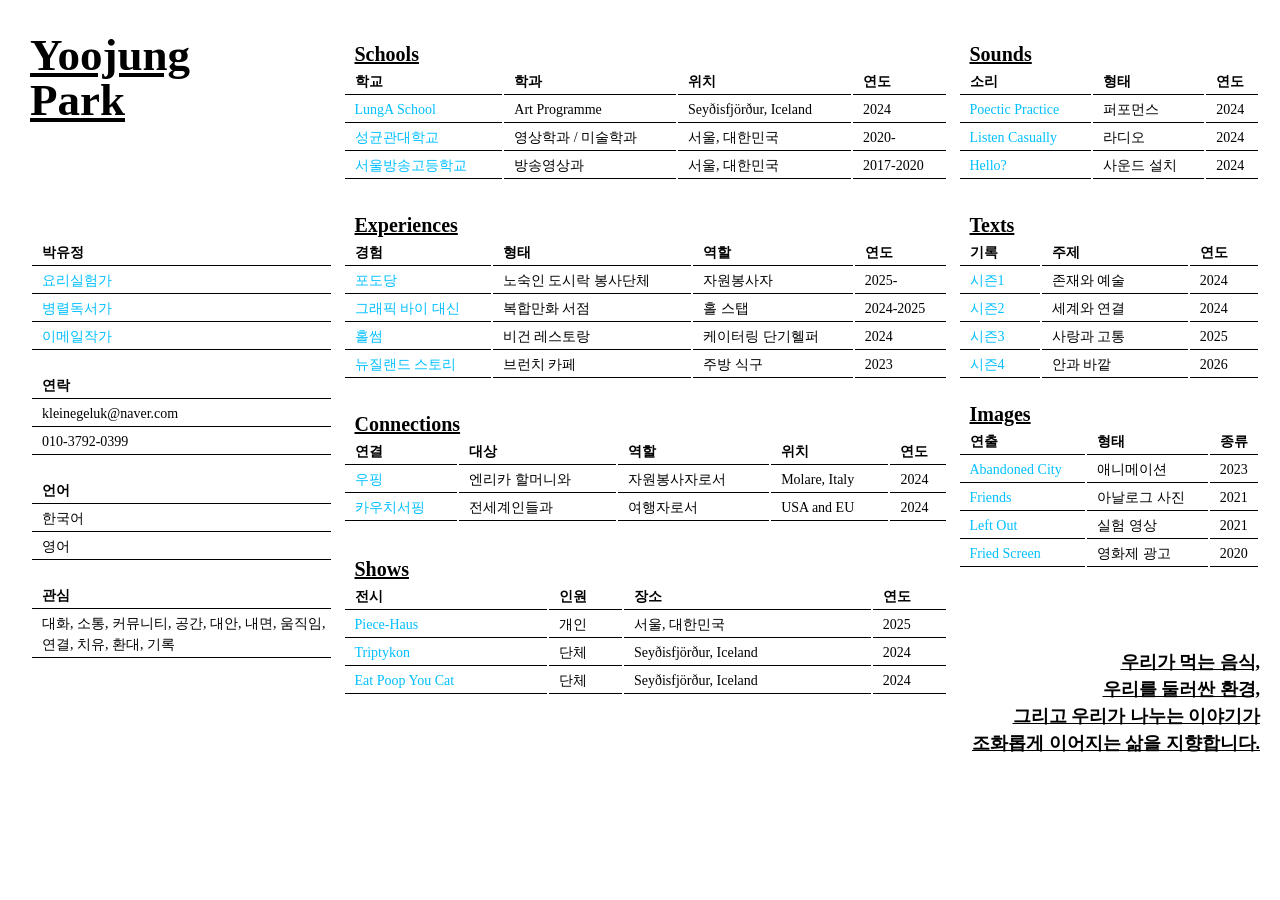
<file: CV/index.html>
<!DOCTYPE html>
<html>
<head>
<meta charset="utf-8">
<title>CVvideo</title>
<meta name="description" content="설명">
<meta name="keywords" content="키워드1, 키워드2">
<meta property="og:image" content="">
<meta name="viewport" content="width=device-width, user-scalable=no">
<link rel="stylesheet" href="style.css">
<link rel="icon" type="image/png" href="">
</head>

<h1>Yoojung<br>Park</h1>


<body>
<!--
<div class="bg-video">
<video class="bg-video__content" autoplay muted loop>
  <source src="" type="video/mp4"/>
</video>
</div>
-->

<div class="wrapper">

<div class="section">
<div class="content">
<table id="info">
<tbody>
<tr>
	<td class="bold">박유정</td>
</tr>
<tr>
	<td><a class="click" href="https://www.instagram.com/piecehaus/">요리실험가</a></td>
</tr>
<tr>
	<td><a class="click" href="https://aptx2001.github.io/reading/index.html">병렬독서가</a></td>
</tr>
<tr>
	<td><a class="click" href="https://docs.google.com/forms/d/e/1FAIpQLSevwL9o17PRW4ZV7FWZWcIJgFBxJa3qV4Q0B3fV1Bn8oM-iiA/viewform?usp=sharing&ouid=102452778464236520631">이메일작가</a></td>
</tr>

<tr class="bold">
  <td><br>연락</td>
</tr>
<tr>
	<td>kleinegeluk@naver.com</td>
</tr>

<tr>
	<td>010-3792-0399</td>
</tr>
<!--
<tr>
	<td><a class="click" href="https://www.instagram.com/xnsldbwjd/">@xnsldbwjd</a></td>
</tr>
-->

<tr class="bold">
  <td><br>언어</td>
</tr>
<tr>
	<td>한국어</td>
</tr>
<tr>
<td>영어</td>
</tr>

<tr class="bold">
	<td><br>관심</td>
</tr>
<tr>
	<td>대화, 소통, 커뮤니티, 공간, 대안, 내면, 움직임, 연결, 치유, 환대, 기록</td>
</tr>

</tbody>
</table>
</div>
</div>


<div class="section">
<div class="section">
<div class="content">
	<table id="schools">
<thead>
  <th colspan="4">Schools</th>
</thead>

<tbody>
	<tr class="bold">
		<td>학교</td>
		<td>학과</td>
		<td>위치</td>
		<td>연도</td>
	</tr>
  <tr>
    <td><a class="click" href="https://www.lungaschool.is/en">LungA School</a></td>
    <td>Art Programme</td>
    <td>Seyðisfjörður, Iceland</td>
    <td>2024</td>
  </tr>

    <tr>
      <td><a class="click" href="https://www.skku.edu/skku/index.do"> 성균관대학교</a></td>
      <td>영상학과 / 미술학과</td>
      <td>서울, 대한민국</td>
      <td>2020-</td>

    <tr>
      <td><a class="click" href="https://seb.sen.hs.kr/index.do"> 서울방송고등학교</a></td>
      <td>방송영상과</td>
      <td>서울, 대한민국</td>
      <td>2017-2020</td> 
    </tr>
  </tbody>
	</table>
</div>
</div>


<div class="section">
<div class="content">
<table id="work">
<thead>
	<th colspan="4">Experiences</th>
</thead>
<tbody>
	<tr class="bold">
		<td>경험</td>
		<td>형태</td>
		<td>역할</td>
		<td>연도</td>
	</tr>
		<tr>
		<td><a class="click" href="https://www.instagram.com/podo.dang2025/">포도당</a></td>
		<td>노숙인 도시락 봉사단체</td>
		<td>자원봉사자</td>
		<td>2025-</td>
	</tr>
	<tr>
		<td><a class="click" href="https://naver.me/G9r5ciRJ">그래픽 바이 대신</a></td>
		<td>복합만화 서점</td>
		<td>홀 스탭</td>
		<td>2024-2025</td>
	</tr>
		<tr>
		<td><a class="click" href="https://naver.me/xtgMrJK9">홀썸</a></td>
		<td>비건 레스토랑</td>
		<td>케이터링 단기헬퍼</td>
		<td>2024</td>
	</tr>
		<td><a class="click" href="https://naver.me/x3jFhhdK"> 뉴질랜드 스토리</a></td>
		<td>브런치 카페</td>
		<td>주방 식구</td>
		<td>2023</td>
	</tr>
</tbody>
</table>
</div>	
</div>


<div class="section">
<div class="section">
<div class="content">
	<table id="connections">
<thead>
  <th colspan="5">Connections</th>
</thead>
<tbody>
	<tr class="bold">
		<td>연결</td>
		<td>대상</td>
		<td>역할</td>
		<td>위치</td>
		<td>연도</td>
	</tr>
		<tr>
		<td><a href="https://stib.ee/0zQE">우핑</a></td>
		<td>엔리카 할머니와</td>
		<td>자원봉사자로서</td>
		<td>Molare, Italy</td>
		<td>2024</td>
	</tr>
	<tr>
		<td><a href="https://stib.ee/MW8E">카우치서핑</a></td>
		<td>전세계인들과</td>
		<td>여행자로서</td>
		<td>USA and EU</td>
		<td>2024</td>
	</tr>
	<tr>
  </tbody>
	</table>
</div>
</div>


<div class="section">
<div class="content">
<table id="exhibition">
<thead>
<th colspan="4">Shows</th>
</thead>
<tbody>
<tr class="bold">
  <td>전시</td>
  <td>인원</td>
  <td>장소</td>
  <td>연도</td>
</tr>
<tr>
  <td><a class="click" href="piece-haus/index.html">Piece-Haus</a></td>
  <td>개인</td>
  <td>서울, 대한민국</td>
  <td>2025</td>
</tr>
<tr>
  <td><a class="click" href="https://youtu.be/EcEHfDKTolE?si=t23nti-gtZkbiW6_">Triptykon</a></td>
  <td>단체</td>
  <td>Seyðisfjörður, Iceland</td>
  <td>2024</td>
</tr>
<tr>
  <td><a class="click" href="eatpoopyoucat/index.html">Eat Poop You Cat</a></td>
  <td>단체</td>
  <td>Seyðisfjörður, Iceland</td>
  <td>2024</td>
</tr>
</tbody>
</table>
</div>
</div>


</div>
</div>

<div class="section">
<div class="section">
<div class="content">
<table id="works">
<thead>
<th colspan="3">Sounds</th>
</thead>	
<tbody>
<tr class="bold">
	<td>소리</td>
	<td>형태</td>
	<td>연도</td>
</tr>
<tr>
  <td><a class="click" href="https://youtu.be/PanAi589IMU?si=3cb1C7tLOoh4zE9v">Poectic Practice</a></td>
  <td>퍼포먼스</td>
  <td>2024</td>
</tr>
<tr>
	<td><a class="click" href="radio/index.html">Listen Casually</a></td>
	<td>라디오</td>
	<td>2024</td>
</tr>
<tr>
	<td><a class="click" href="https://youtu.be/BOp35z14Xzg?si=KvD4rfZIBBe1-zmt">Hello?</a></td>
	<td>사운드 설치</td>
	<td>2024</td>
</tr>
</tbody>
</table>
</div>
</div>

<div class="section">
<div class="content">
<table id="writings">
<thead>
<th colspan="3">Texts</th>
</thead>
<tbody>
<tr class="bold">
  <td>기록</td>
  <td>주제</td>
  <td>연도</td>
</tr>
<tr>
  <td><a class="click" href="https://youtu.be/cEc7g40yEdI?si=Hj7KN7Y8jOEYZW0w">시즌1</a></td>
  <td>존재와 예술</td>
  <td>2024</td>
</tr>
<tr>
  <td><a class="click" href="https://youtu.be/RMld2RpdgUk?si=X4LDZ22Ne0983DAC">시즌2</a></td>
  <td>세계와 연결</td>
  <td>2024</td>
</tr>
<tr>
  <td><a class="click" href="https://youtu.be/UkYiW8CWC-M?si=RBCJpbvoPjYK_3fG">시즌3</a></td>
  <td>사랑과 고통</td>
  <td>2025</td>
</tr>
<tr>
  <td><a class="click" href="https://docs.google.com/forms/d/e/1FAIpQLSevwL9o17PRW4ZV7FWZWcIJgFBxJa3qV4Q0B3fV1Bn8oM-iiA/viewform?usp=sharing&ouid=102452778464236520631">시즌4</a></td>
  <td>안과 바깥</td>
  <td>2026</td>
</tr>
</tbody>
</table>

<div class="section">
<div class="content">
<table id="socials">
<thead>
<th colspan="3">Images</th>
</thead>
<tbody>
<tr class="bold">
  <td>연출</td>
  <td>형태</td>
  <td>종류</td>
</tr>
<tr>
	<td><a class="click" href="https://youtu.be/AO2aDB1Wc8A?si=oXtIS4M-gg7m-kgw">Abandoned City</a></td>
	<td>애니메이션</td>
	<td>2023</td>
</tr>
<tr>
	<td><a class="click" href="friends/index.html">Friends</a></td>
	<td>아날로그 사진</td>
	<td>2021</td>
</tr>
<tr>
  <td><a class="click" href="https://youtu.be/Ykz7npnJ1Jk?si=nuoQPcEC6vJctS2-">Left Out</a></td>
  <td>실험 영상</td>
  <td>2021</td>
</tr>
<tr>
  <td><a class="click" href="friedscreen/index.html">Fried Screen</a></td>
  <td>영화제 광고</td>
  <td>2020</td>
</tr>
</tbody>
</table>


<!--
<div class="section">
<div class="content">
<table id="socials">
<thead>
<th colspan="3">Archive</th>
</thead>
<tbody>
<tr class="bold">
  <td>기록</td>
  <td>형태</td>
  <td>종류</td>
</tr>
<tr>
  <td><a class="click" href="https://www.instagram.com/piecehaus/">piece haus meals</a></td>
  <td>요리</td>
  <td>Instagram</td>
</tr>
<tr>
  <td><a class="click" href="https://aptx2001.github.io/reading/index.html">Reading Animals</a></td>
  <td>독서</td>
  <td>Web</td>
</tr>
<tr>
  <td><a class="click" href="https://www.youtube.com/@aptx2001/videos">៖gre ssi</a></td>
  <td>영상</td>
  <td>Youtube</td>
</tr>
</tbody>
</table>
-->


<p class="smalltalk">우리가 먹는 음식,<br>우리를 둘러싼 환경,<br> 그리고 우리가 나누는 이야기가<br>조화롭게 이어지는 삶을 지향합니다.</p>


</div>
</div>
</div>



</body>
</html>
</file>
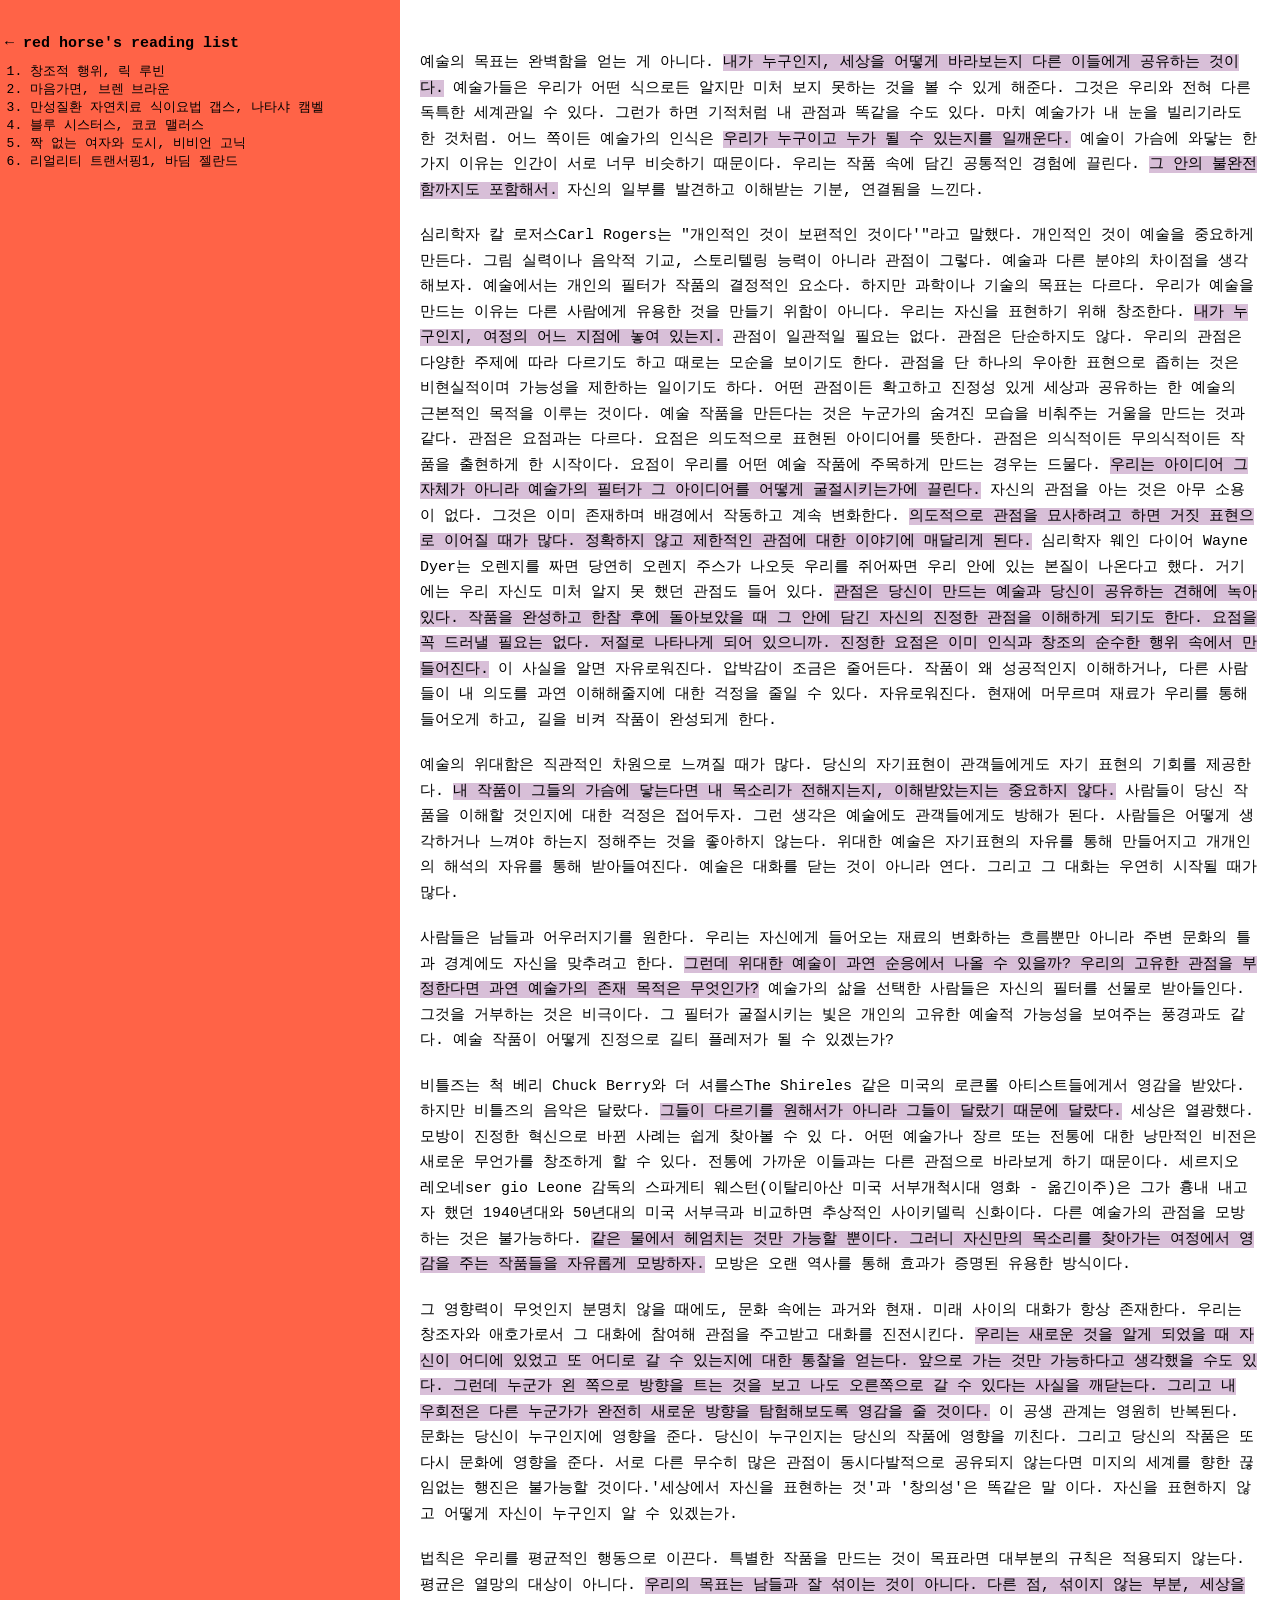
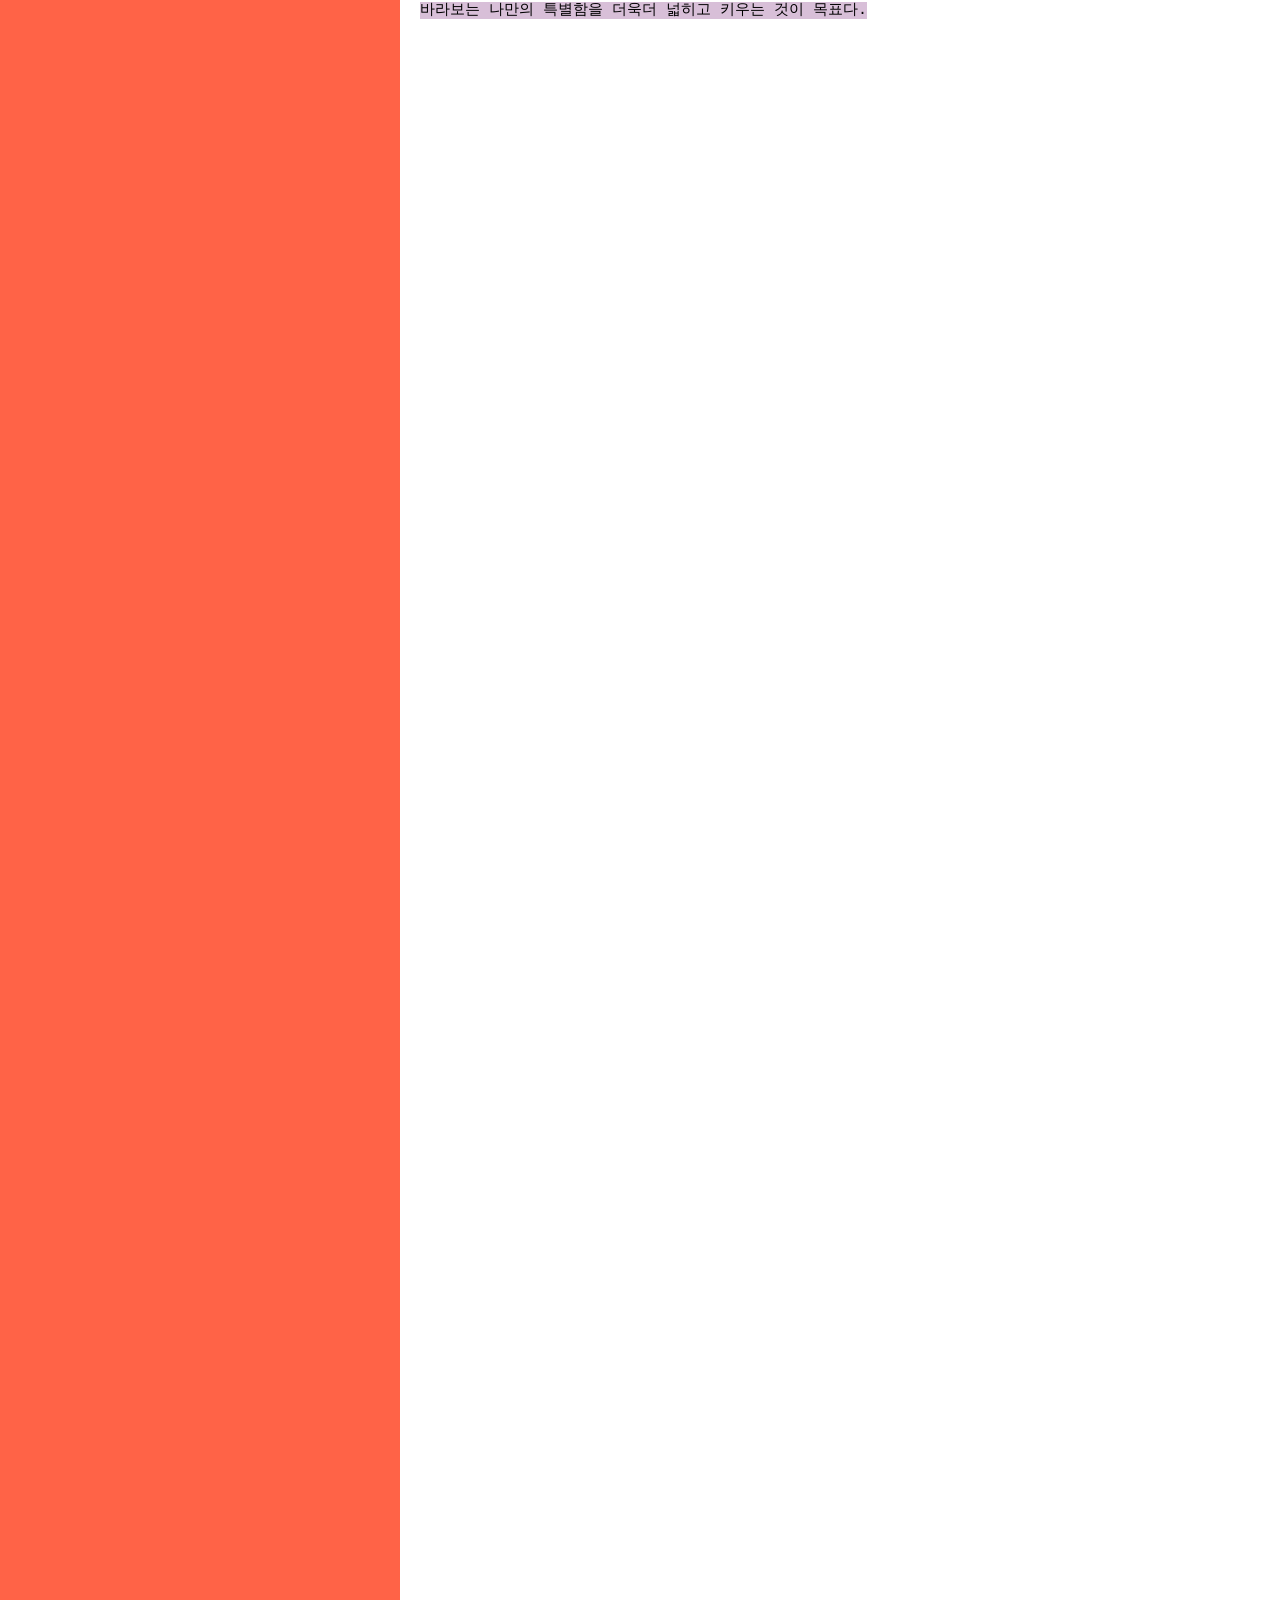
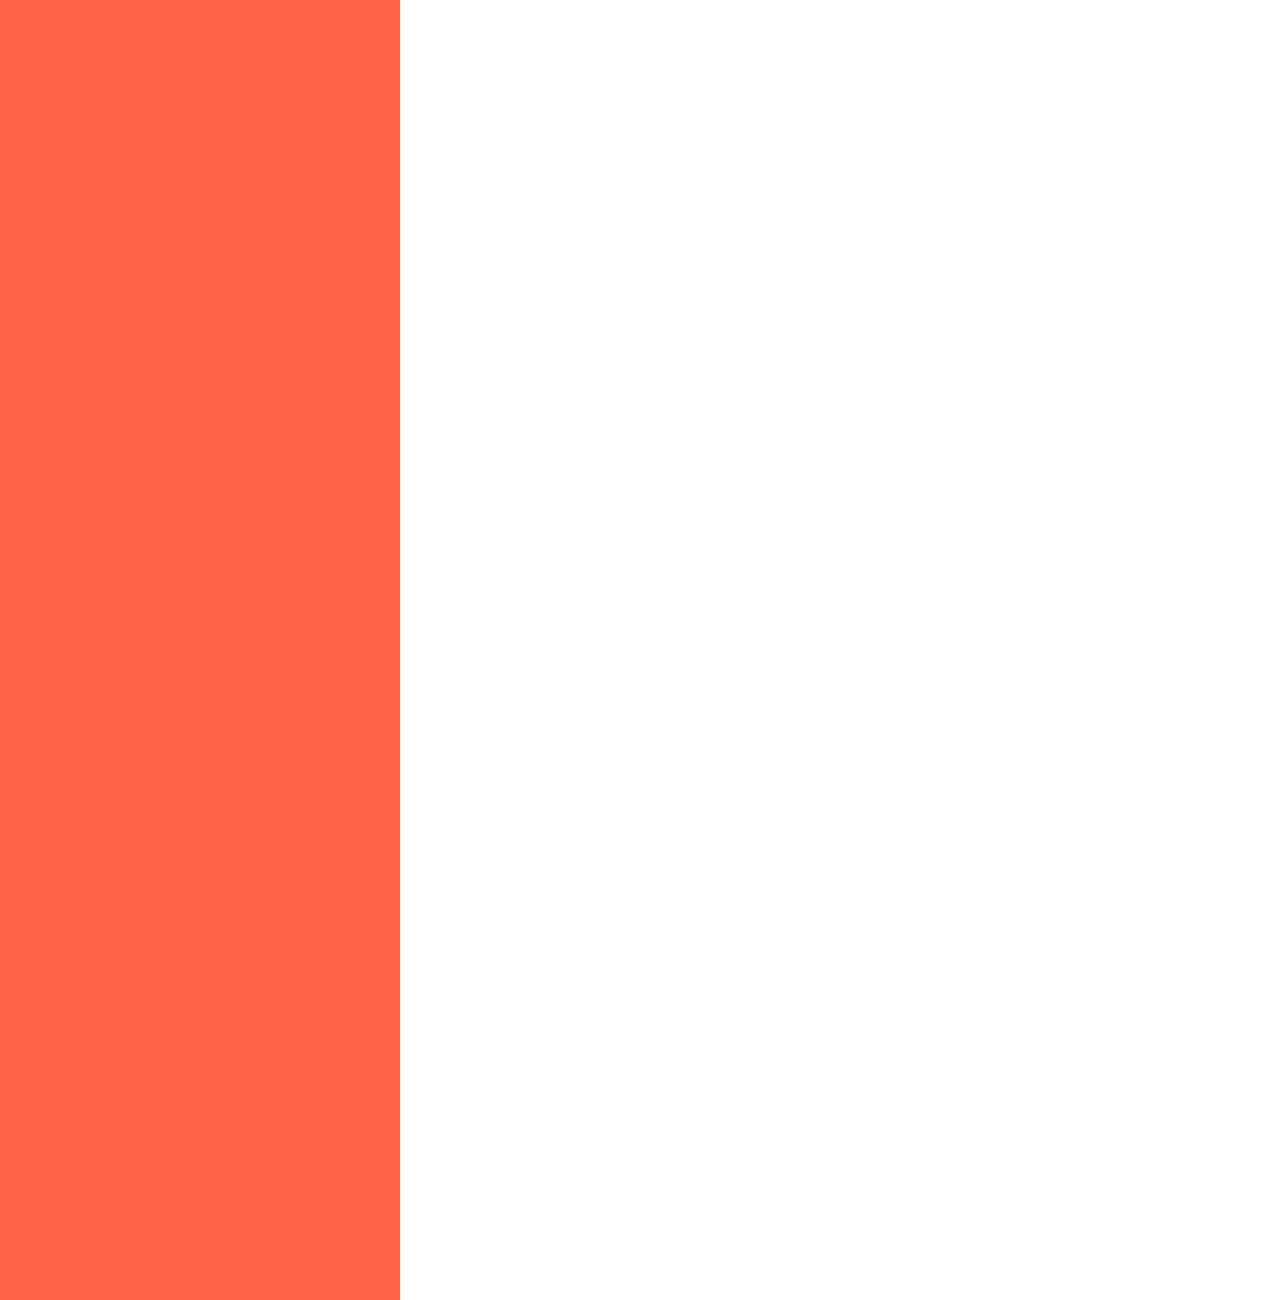
<file: reading/index.html>
<!DOCTYPE html>
	<html>
	<head>
	<meta charset="utf-8">
	<title>reading 2026</title>
	<meta name="description" content="설명">
	<meta name="keywords" content="키워드1, 키워드2">
	<meta property="og:image" content="">
	<meta name="viewport" content="width=device-width, user-scalable=no">
	<link rel="stylesheet" href="style.css">
	<link rel="icon" type="image/png" href="">
	</head>

	<body>
	<div class="left"><marquee>🐎</marquee>
	<h1><a href="2025/index.html" class="click">←</a> red horse's reading list</h1>
	<ol>
	<li><a class="click" href="#1">창조적 행위, 릭 루빈</a></li>
	<li><a class="click" href="#2">마음가면, 브렌 브라운</a></li>
	<li><a class="click" href="#3">만성질환 자연치료 식이요법 갭스, 나타샤 캠벨</a></li>
	<li><a class="click" href="#4">블루 시스터스, 코코 맬러스</a></li>
	<li><a class="click" href="#5">짝 없는 여자와 도시, 비비언 고닉</a></li>
	<li><a class="click" href="#6">리얼리티 트랜서핑1, 바딤 젤란드</a></li>
	</ol>
	</div>
	<div class="right">
	<div class="content" id="1" >
	<p>예술의 목표는 완벽함을 얻는 게 아니다. <mark>내가 누구인지, 세상을 어떻게 바라보는지 다른 이들에게 공유하는 것이다.</mark> 예술가들은 우리가 어떤 식으로든 알지만 미처 보지 못하는 것을 볼 수 있게 해준다. 그것은 우리와 전혀 다른 독특한 세계관일 수 있다. 그런가 하면 기적처럼 내 관점과 똑같을 수도 있다. 마치 예술가가 내 눈을 빌리기라도 한 것처럼.
어느 쪽이든 예술가의 인식은 <mark>우리가 누구이고 누가 될 수 있는지를 일깨운다.</mark> 예술이 가슴에 와닿는 한 가지 이유는 인간이 서로 너무 비슷하기 때문이다. 우리는 작품 속에 담긴 공통적인 경험에 끌린다. <mark>그 안의 불완전함까지도 포함해서.</mark> 자신의 일부를 발견하고 이해받는 기분, 연결됨을 느낀다.</p>
<p>심리학자 칼 로저스Carl Rogers는 "개인적인 것이 보편적인 것이다'"라고 말했다. 개인적인 것이 예술을 중요하게 만든다. 그림 실력이나 음악적 기교, 스토리텔링 능력이 아니라 관점이 그렇다. 예술과 다른 분야의 차이점을 생각해보자. 예술에서는 개인의 필터가 작품의 결정적인 요소다. 하지만 과학이나 기술의 목표는 다르다. 우리가 예술을 만드는 이유는 다른 사람에게 유용한 것을 만들기 위함이 아니다. 우리는 자신을 표현하기 위해 창조한다. <mark>내가 누구인지, 여정의 어느 지점에 놓여 있는지.</mark> 관점이 일관적일 필요는 없다. 관점은 단순하지도 않다. 우리의 관점은 다양한 주제에 따라 다르기도 하고 때로는 모순을 보이기도 한다. 관점을 단 하나의 우아한 표현으로 좁히는 것은 비현실적이며 가능성을 제한하는 일이기도 하다. 어떤 관점이든 확고하고 진정성 있게 세상과 공유하는 한 예술의 근본적인 목적을 이루는 것이다. 예술 작품을 만든다는 것은 누군가의 숨겨진 모습을 비춰주는 거울을 만드는 것과 같다.
관점은 요점과는 다르다. 요점은 의도적으로 표현된 아이디어를 뜻한다. 관점은 의식적이든 무의식적이든 작품을 출현하게 한 시작이다. 요점이 우리를 어떤 예술 작품에 주목하게 만드는 경우는 드물다. <mark>우리는 아이디어 그 자체가 아니라 예술가의 필터가 그 아이디어를 어떻게 굴절시키는가에 끌린다.</mark>
자신의 관점을 아는 것은 아무 소용이 없다. 그것은 이미 존재하며 배경에서 작동하고 계속 변화한다. <mark>의도적으로 관점을 묘사하려고 하면 거짓 표현으로 이어질 때가 많다. 정확하지 않고 제한적인 관점에 대한 이야기에 매달리게 된다.</mark> 심리학자 웨인 다이어 Wayne Dyer는 오렌지를 짜면 당연히 오렌지 주스가 나오듯 우리를 쥐어짜면 우리 안에 있는 본질이 나온다고 했다. 거기에는 우리 자신도 미처 알지 못 했던 관점도 들어 있다. <mark>관점은 당신이 만드는 예술과 당신이 공유하는 견해에 녹아 있다. 작품을 완성하고 한참 후에 돌아보았을 때 그 안에 담긴 자신의 진정한 관점을 이해하게 되기도 한다. 요점을 꼭 드러낼 필요는 없다. 저절로 나타나게 되어 있으니까. 진정한 요점은 이미 인식과 창조의 순수한 행위 속에서 만들어진다.</mark> 이 사실을 알면 자유로워진다. 압박감이 조금은 줄어든다. 작품이 왜 성공적인지 이해하거나, 다른 사람들이 내 의도를 과연 이해해줄지에 대한 걱정을 줄일 수 있다. 자유로워진다. 현재에 머무르며 재료가 우리를 통해 들어오게 하고, 길을 비켜 작품이 완성되게 한다.</p>
<p>예술의 위대함은 직관적인 차원으로 느껴질 때가 많다. 당신의 자기표현이 관객들에게도 자기 표현의 기회를 제공한다. <mark>내 작품이 그들의 가슴에 닿는다면 내 목소리가 전해지는지, 이해받았는지는 중요하지 않다.</mark> 사람들이 당신 작품을 이해할 것인지에 대한 걱정은 접어두자. 그런 생각은 예술에도 관객들에게도 방해가 된다. 사람들은 어떻게 생각하거나 느껴야 하는지 정해주는 것을 좋아하지 않는다. 위대한 예술은 자기표현의 자유를 통해 만들어지고 개개인의 해석의 자유를 통해 받아들여진다. 예술은 대화를 닫는 것이 아니라 연다. 그리고 그 대화는 우연히 시작될 때가 많다.</p>
<p>사람들은 남들과 어우러지기를 원한다. 우리는 자신에게 들어오는 재료의 변화하는 흐름뿐만 아니라 주변 문화의 틀과 경계에도 자신을 맞추려고 한다. <mark>그런데 위대한 예술이 과연 순응에서 나올 수 있을까? 우리의 고유한 관점을 부정한다면 과연 예술가의 존재 목적은 무엇인가?</mark> 예술가의 삶을 선택한 사람들은 자신의 필터를 선물로 받아들인다. 그것을 거부하는 것은 비극이다. 그 필터가 굴절시키는 빛은 개인의 고유한 예술적 가능성을 보여주는 풍경과도 같다. 예술 작품이 어떻게 진정으로 길티 플레저가 될 수 있겠는가?</p>

<p>비틀즈는 척 베리 Chuck Berry와 더 셔를스The Shireles 같은 미국의 로큰롤 아티스트들에게서 영감을 받았다. 하지만 비틀즈의 음악은 달랐다. <mark>그들이 다르기를 원해서가 아니라 그들이 달랐기 때문에 달랐다.</mark> 세상은 열광했다. 모방이 진정한 혁신으로 바뀐 사례는 쉽게 찾아볼 수 있 다. 어떤 예술가나 장르 또는 전통에 대한 낭만적인 비전은 새로운 무언가를 창조하게 할 수 있다. 전통에 가까운 이들과는 다른 관점으로 바라보게 하기 때문이다. 세르지오 레오네ser gio Leone 감독의 스파게티 웨스턴(이탈리아산 미국 서부개척시대 영화 - 옮긴이주)은 그가 흉내 내고자 했던 1940년대와 50년대의 미국 서부극과 비교하면 추상적인 사이키델릭 신화이다. 다른 예술가의 관점을 모방하는 것은 불가능하다. <mark>같은 물에서 헤엄치는 것만 가능할 뿐이다. 그러니 자신만의 목소리를 찾아가는 여정에서 영감을 주는 작품들을 자유롭게 모방하자.</mark> 모방은 오랜 역사를 통해 효과가 증명된 유용한 방식이다.</p>
<p>
그 영향력이 무엇인지 분명치 않을 때에도, 문화 속에는 과거와 현재. 미래 사이의 대화가 항상 존재한다. 우리는 창조자와 애호가로서 그 대화에 참여해 관점을 주고받고 대화를 진전시킨다. <mark>우리는 새로운 것을 알게 되었을 때 자신이 어디에 있었고 또 어디로 갈 수 있는지에 대한 통찰을 얻는다. 앞으로 가는 것만 가능하다고 생각했을 수도 있다. 그런데 누군가 왼 쪽으로 방향을 트는 것을 보고 나도 오른쪽으로 갈 수 있다는 사실을 깨닫는다. 그리고 내 우회전은 다른 누군가가 완전히 새로운 방향을 탐험해보도록 영감을 줄 것이다.</mark> 이 공생 관계는 영원히 반복된다. 문화는 당신이 누구인지에 영향을 준다. 당신이 누구인지는 당신의 작품에 영향을 끼친다. 그리고 당신의 작품은 또다시 문화에 영향을 준다. 서로 다른 무수히 많은 관점이 동시다발적으로 공유되지 않는다면 미지의 세계를 향한 끊임없는 행진은 불가능할 것이다.'세상에서 자신을 표현하는 것'과 '창의성'은 똑같은 말 이다. 자신을 표현하지 않고 어떻게 자신이 누구인지 알 수 있겠는가.</p>
<p>
	법칙은 우리를 평균적인 행동으로 이끈다. 특별한 작품을 만드는 것이 목표라면 대부분의 규칙은 적용되지 않는다. 평균은 열망의 대상이 아니다. <mark>우리의 목표는 남들과 잘 섞이는 것이 아니다. 다른 점, 섞이지 않는 부분, 세상을 바라보는 나만의 특별함을 더욱더 넓히고 키우는 것이 목표다.</mark></p>
	</div>

	<div class="content" id="2">
	<p>평범해지는 것에 대한 두려움.<br>
우리 주변에는 자신이 부족하다는 생각에 힘들어하는 사람이 많다. 가장 큰 이유는 우리에게 매우 큰 영향을 미치는 사회적 메시지 때문이다. 우리 사회는 평범한 삶은 의미가 없다는 메시지를 끊임없이 주입한다.<br>
지난 십여 년 동안 심리학을 연구하면서 '늘 뭔가 부족한 느낌'이 우리의 가정과 기업과 공동체를 억누르는 광경을 생생하게 목격했다. 그래서 감히 말하건데, <mark>이제 우리는 두려움에서 벗어나야 한다. 우리는 모두 용감해져야 한다. 우리는 대담하게 뛰어들어야 한다. 끊임없이 부러워할 대상을 찾고, 비난할 대상을 잡아내는 일을 제발 멈춰야 한다.</mark><br>
우리는 감정을 견뎌내는 능력을 잃어가고 있다 (단 하나의 예외가 분노다. 분노는 이차적인 감정이다. 분노는 우리의 내면에 숨어 있는 복잡한 다른 감정들을 가리고 숨기기 위한 사회적 가면일 뿐이다). 나 자신의 모습을 그대로 드러내야 한다. <mark>내가 취약해진 모습을 사람들에게 보여줘야 한다.</mark> 미리 준비한 원고를 내려놓고 청중과 눈을 맞추며 말해야 한다. 사람들 앞에서 벌거벗을 준비를 해야 한다. 맙소사… 나는 벌거벗은 기분이 정말 싫었다. 나는 벌거숭이가 되는 악몽에 자주 시달리는 사람이었다.<br>
취약해지기 위해서는 누군가를 신뢰해야 하고, 누군가를 신뢰하기 위해서는 취약해져야 한다. 어둠을 탐색할 용기가 있어야 우리가 가진 빛의 무한한 힘을 발견할 수 있다.<br>
<mark>1. 당신의 작품에 따라 당신의 가치가 결정된다고 여긴다면 그것을 공유하려 하지 않을 것이다. 설령 공유한다 해도 창의성과 혁신이 최고조에 달한 부분을 한두 겹 벗겨내 덜 위험한 작품으로 바꿀 것이다. 당신의 모든 것을 고스란히 담아낸 작품을 내놓을 경우 위험 요소가 너무 많기 때문이다.</mark><br>
2. 작품을 원형 그대로 공개했는데 사람들의 반응이 기대에 미치지 못한다면 당신은 큰 타격을 받을 것이다. 작품이 별로이므로 당신은 가치 있는 사람이 아니라고 여길 것이다. 그런 상황에서 당신이 피드백을 얻어내고 의욕을 되찾아 화판 앞으로 돌 아갈 확률은 희박하다. 당신은 혼자만의 세계에 틀어박힌다. 수치심은 당신에게 괜한 시도를 왜 했느냐고 따진다. '넌 괜찮은 사람이 아니야. 주제 파악 좀 해!’라고 수치심은 말한다.</p>
	</div>

	<div class="content" id="3">
	<p>만성질환은 우리가 영적인 교훈을 배워야 할 때, 더 나은 영혼으로 나아가야 할 때 우리에게 찾아온다. <mark>질병은 영적인 교훈이다(illness can be a spiritual lesson).</mark> 이 교훈을 부정하고 피하면 몸의 완전한 치유뿐만 아니라 이 교훈이 가져다주는 영적성장도 막을 수 있다. 당신의 영은 성장하기를 원하지만 자아와 마음은 다른 생각을 가지고 있을 수 있다. 이 교훈은 고통스럽고, 그것을 완전히 받아들이기는 매우 힘든 일이기 때문에 자아와 마음이 당신에게 더 쉬운길을 제시할 수 있다.</p>
	</div>

	<div class="content" id="4">
	<p>“전화해봤자 과연 받을까 모르겠다. 받아야 알든가 말든가 하지” 이제 에이버리의 목소리에는 날이 섰다. 언니는 상처받은 티를 숨기기 위해 이런 목소리를 내곤 했지만, 본인은 절대로 인정하지 않았다. 에이버리가 나비잡기에 번번히 실패하듯 손에 안 잡히는 막내와 얼마나 연락을 하고 싶어 하는지 보니는 잘 알고 있었다. 보니는 에이버리에게 말해주고 싶었다. <mark>러키를 사랑하는 비법은 말이지 자유롭고 싶은 마음을 알아주는 거야. 러키가 마음대로 하게 내버려둬. 그러면 결국은 언니에게 날아올 거야.</mark> 하지만 언제나 그랬듯 보니는 끼어들지 않기로 했다.</p>
	</div>


	<div class="content" id="5">
	<p>함께 있으면 우리는 늘 조건 가운데 각자가 처한 상황이 해당되는 부분들을 퍼즐처럼 하나씩 맞춰가는 듯한 기분을 느꼈다. 에마는 중산층에 호의적이었지만 나는 중산층이라면 질색했고, 에마는 외로움을 두려워했지만 나는 외로움을 감내했다. <mark>그렇게 계속 만나서 대화를 나눌수록 우리가 어쩌다 지금과 같은 사람이 되었는가를 알아내는 일이 각자에게 중요한 과업이라는 걸 더 확실히 알게 됐다.</mark></p>
	</div>

	<div class="content" id="6">
	<p>
	자신의 본모습 그대로 존재할 수 있는 권리를 되찾으라. 그리고 피고석에서 의연히 일어나라. 당신이 스스로 죄책감을 느끼지 않는다면 아무도 감히 당신을 심판하려 들지 않을 것이다. 오직 당신이 스스로의 선한 뜻으로 자신의 재판관과 배심원이 될 권위를 다른 사람들에게 넘겨주고 있는 것이다.
</p>
<p>	용서를 구함으로써 당신은 자신의 실수를 인정하고 잉여 포텐셜을 던져버릴 수 있게 된다. 조종자들은 당신이 죄책감을 안고 살게끔 만들기 위해서 앞으로도 계속 당신의 실수를 상기시키려고 애쓸 것이다. 그들의 도발에 굴복하지 말라. 당신은 용서를 구할 권리가 있다. <mark>그러나 용서를 구하는 것은 오직 한 번만이다. 더이상은 아니다.</mark>
</p>
<p>
	육체적인 힘을 지닌 사람은 많으나 인품의 힘을 지닌 사람은 드물다. 한 개인이 가질 수 있는 위엄의 열쇠는 죄책감이 없는 데에 있다. <mark>개인의 진정한 힘은 다른 사람의 목을 조르는 능력에 있는 게 아니라, 죄책감으로부터 얼마나 자유로울 수 있는지에 달려 있는 것이다.</mark> (...) 투쟁하는 것보다 거부하는 편이 더 낫다. 다시 말하면, 선택하는 것이다. 죄책감을 밖으로 짜낼 필요가 없다. 그저 자신의 신조에 따라 사는 것만으로도 충분하다. 아무도 당신을 심판할 권리가 없다. 당신은 있는 그대로의 자신으로 존재할 권리가 있다. 있는 그대로 존재하기를 스스로에게 허용하면 자신에 대한 심판은 더이상 의미가 없어지며, 처벌에 대한 두려움도 사라진다. 그럴 때 참으로 놀랄 만한 일이 일어난다.
</p>
<p>
	돈을 가지려고 애쓰지 않으면서 돈을 사랑하기란 어렵다. 그러므로 이 경우에 의존적 관계를 피하기는 실질적으로 불가능하다. 단지 그런 관계를 최소화하려고 노력할 수 있을 뿐이다. 돈이 들어온다면 행복해하라. 그러나 단지 돈이 부족하다고 해서, 혹은 돈을 잃었다고 해서 괴로워하지는 말라. 괴로워할수록 들어오는 돈이 점점 줄어들 것이다. 돈을 많이 벌지 못할 때 사람들이 저지르는 실수는, 돈이 늘 부족하다고 한탄하는 것이다. 그 같은 에너지의 매개변수는 궁핍한 인생트랙과 일치한다. 돈이 갈수록 점점 줄어들고 있다는 불안감에 굴복하는 것은 특히 위험하다. 두려움은 에너지가 가장 많이 충전된 감정들 중 하나다. 그래서 돈을 잃을까봐 두려워하고 충분히 벌지 못할까봐 두려워함으로써 당신은 가장 효과적으로, 실제로 돈이 점점 줄어드는 인생트랙으로 옮겨가게 된다. (...) 우선은, 자신이 가진 것을 받아들이고 거기에 만족하라. 이보다 사정이 훨씬 더 나빴을 수도 얼마든지 있었다는 사실을 상기하라. 돈을 가지고자 하는 욕망을 거부할 필요는 없다. 지금으로서는 돈이 강물처럼 흘러들지 않는다는 사실을 받아들이기만 하면 된다. 이것을 게임을 하는 사람의 태도로 대하라. 게임을 하는 사람은 언제든지 엄청난 부자가 될 수도 있고, 또 가진 돈을 몽땅 잃을 수도 있다.
</p>
<p>
	돈은 목표가 아니며, 목표에 이르기 위한 수단도 아니다. 돈이란 하나의 부수물일 뿐이다. 목표란 우리가 삶에서 원하는 것이다.
</p>
<p>
	<mark>원하는 것을 얻기 위해서는 돈이 아니라 그 목표 자체를 생각해야 한다.</mark> 돈을 저절로 따라 올 것이다. 돈은 거기에 따라오는 부수물이기 때문이다. 이렇게 간단한 일이다. 불가능한 이야기처럼 들리는가? 하지만 이것이 사실이고, 당신은 곧 스스로 이 사실을 확인하게 될 것이다. 자신의 이익만을 좇는 펜듈럼들은 모든 것을 거꾸로 왜곡시켜놓았다. <mark>목표가 이루어지게 하는 것은 돈이 아니다. 당신이 목표를 향해갈 때 돈이 따라 들어오는 것이다.</mark>
</p>
<p>
	돈을 쓸 때는 아무 걱정도 할 필요가 없다. 당신이 어떤 것을 살 때, 돈은 자신의 사명을 완수하고 있는 것이다. 돈을 쓰기로 결정했다면 나중에 그것을 후회하지 말라. 돈을 가능한 한 적게 써서 조금이라도 아껴보려고 애쓰면 강력한 포텐셜만 만들어질 뿐, 아무런 이득이 없다. 그러면 돈은 한곳에 정체되어 아무 데로도 가지 못한다. 그럴 경우, 당신은 모든 것을 잃게 될 가능성이 많다. 돈은 에너지장에 움직임이 일어날 수 있도록 현명하게 사용되어야 한다. 움직임이 없는 곳에는 포텐셜이 나타날 것이다.
</p>
<p>
	내 가족 중 한 사람이 태어났거나 죽었거나 최근에 결혼을 했거나, 혹은 다른 중요한 일이 있었다고 가정해보자. 이런 일이 나에게 중요한가? 아니다. 거기에 대해 무관심해야 하는가? 역시 아니다. 그래서는 안 된다. 차이점을 알겠는가? <mark>나는 단지 그런 일로 문제를 만들어서 나 자신과 주변 사람들을 괴롭히지 않는 것이다.</mark>
</p>
<p>
	<mark>외적이든 내적이든 모든 형태의 중요성은 다 우리가 만들어낸 것이다. 이 세상에서 그 누구도 특별히 중요하지 않다. 그러나 동시에 우리는 누구나 세상의 모든 풍요를 누릴 수 있다. 바닷가에서 물장구치며 재미있게 노는 아이들을 상상해보라. 그 아이들 중 아무도 자기가 착하거나 나쁘다는 생각을 하지 않는다고 가정해보자. 그들은 바닷물이 좋다 나쁘다 생각하지 않으며, 또한 다른 아이들이 착하다 나쁘다 생각하지도 않는다. 그런 상태가 지속되는 한 아이들은 행복하다. 그들은 자연과 조화롭게 하나로 어울린다. 마찬가지로, 우리는 모두 이 세상에 올 때 자연의 아이로 왔다. 자연의 균형을 깨뜨리지 않는다면 우리는 세상에서 최선의 것을 얻을 수 있다. 하지만 중요성을 만들어내면 그 즉시 문제가 일어날 것이다. 우리는 중요성과 문제 사이의 상관관계를 제대로 보지 못한다. 그래서 세상이 원하는 것을 얻기가 힘든, 적대적인 환경으로 보이는 것이다. 사실은, 소망을 성취하는 길에서 유일한 장애물은 인위적으로 만들어낸 중요성이다.</mark>
</p>
<p>
	외적 중요성을 줄인다는 것은 무관심이나 과소평가와는 상관없다. 오히려, 무시한다는 것은 마이너스 방향의 중요성이다. 삶에 대해 좀 더 단순한 태도를 가질 필요가 있다. 무시하지도 말고, 과장하지도 말라. 사람들이 좋은지 나쁜지에 대해 너무 많이 생각하지 말라. 세상을 있는 그대로 받아들이라. (...) 자신을 있는 그대로 받아들이라. <mark>있는 그대로 존재하는 사치를 자신에게 허락하라.</mark> 당신의 장단점을 높이 들어올리지도, 낮추어 보지도 말라. 내면의 평화를 향해 나아가라. 당신은 중요하지도 않고 무가치하지도 않다.<br>
	만일 당신의 상황이 어떤 사건에 깊이 연루되어 있다면 다른 해결책을 찾아보라. 외나무다리 위를 걸을 때 차분한 마음을 유지하려면 안전장치가 있어야 한다. 상황마다 안전장치는 제각기 다를 것이다. 현재의 상황에서 어떤 것이 안전장치가 될 수 있을지를 자신에게 물어보라. 균형력과 맞싸우는 것은 아무런 소용이 없다는 점을 기억하라. 두려움과 흥분을 억누를 수는 없다. 오로지 중요성을 줄일 수 있을 뿐이다. 그리고 그것은 당신이 안전장치나 대안을 갖추고 있을 때만 가능하다.
</p>
<p>
	잉여 포텐셜을 만들지 않는 유일한 것은 유머감각이다. 감정을 상하게 하지 않으면서, 자신과 타인을 놀려먹으면서 웃을 수 있는 능력이 유머감각이다. 이것만 있어도 느낌 없는 맹한 사람이 되지는 않는다. <mark>유머란 곧 중요성의 거부이며 중요성에 대한 풍자요 조롱이다.</mark>
</p>
<p>
	어떤 일을 대비할 때마다 거기에 과도한 중요성을 부여하는 자기 자신을 포착하라. 하려고 하는 일이 당신에게 정말 중요한 일이라면 거기서 바람을 빼라. 성공을 위한 가장 좋은 처방은 <mark>자연스러움, 즉흥성, 그리고 가벼운 태도</mark>다. 어떤 일을 위해 준비를 하고 있다면 그것을 단지 안전장치를 마련하는 것으로만 생각하라. 결코 '심각하고 조심스럽게' 준비해서는 안 된다. 그러면 중요성이 더 커지기만 한다. 실질적인 행동은 하지 않고 걱정만 하고 있다면 중요성을 더욱 부풀리고 있는 것이다. 중요성의 포텐셜은 행동과 함께 사라진다. 생각하지 말고 행동하라! 행동할 수 없다면 생각하지 말라. 주의를 딴 데로 돌리고 그 상황은 놓아보내라.
	</p>
	<p>
		<mark>삶은 종종 사람들에게 선물을 주지만 그들은 그 선물이 자신의 계획에 없는 것이라는 이유만으로 선뜻 받아들이려들지 않는다.</mark> "난 다른 장난감을 원했단 말이야!" 그러나 가지고자 했던 장난감을 얻는 일은 무척이나 드문 것이 우리의 현실이다. 그래서 우리는 모두 불만스럽고 언짢아 하는 얼굴로 돌아다닌다. 마음이 <mark>자신의 중요성을 낮추고 시나리오에 이탈이 일어날 여지를 인정해주기만 한다면 삶이 얼마나 더 즐거워질지를 상상해보라.</mark>
	</p>
	<p>
		지난 일을 돌이켜보면 당신의 통제가 흐름에 역행했다는 사실을 확실히 알게 된다. 다른 이들이 제시한 대안들도 전혀 쓸모 없는 생각은 아니었다. 당신의 개입은 헛된 것이었다. 당신이 장애물로 봤던 것은 전혀 장애물이 아니었다. 당신의 지식이 없이도 문제는 스스로 술술 잘 해결된다. 당신의 계획과는 다르게 나타났던 모든 일도 결국 그다지 나쁘지 않았다. 지나가는 말로 들었던 것들이 실제로는 상당히 타당했다. 속에서 느껴지던 불편함이 경고로 작용했다. 당신은 쓸데없이 에너지를 낭비하지 않았고, 여전히 만족스럽다. 이것이 내가 처음에 말했던, 흐름이 마음에게 주는 호사로운 선물이다.
	</p>
	<p>
		"영리한 사람들은 다른 사람들의 실수를 보고 배우지만, 바보들은 자신의 실수에서 배웁니다. 그런 의미에서 저는 정말 바보였지요. 그렇지만 자신의 실수와 남의 실수 중, 어느 것에서 더 깊은 교훈을 얻을 수 있을까요? 영리한 사람은 무엇이 옳고 무엇이 그른지만 알지요. 달리 말하자면, 영리한 사람은 정보만 알고 있을 뿐, 그것을 깨닫지는 못합니다. 그와 달리 바보는 부딪혀 머리에 혹이 날 때마다 거기에서 실수의 핵심을 느끼고 깨닫습니다. 그는 살아 있는 진정한 지식을 얻는 것이지요."
	</p>

	</div>


	</div>

	</body>
	</html>
</file>
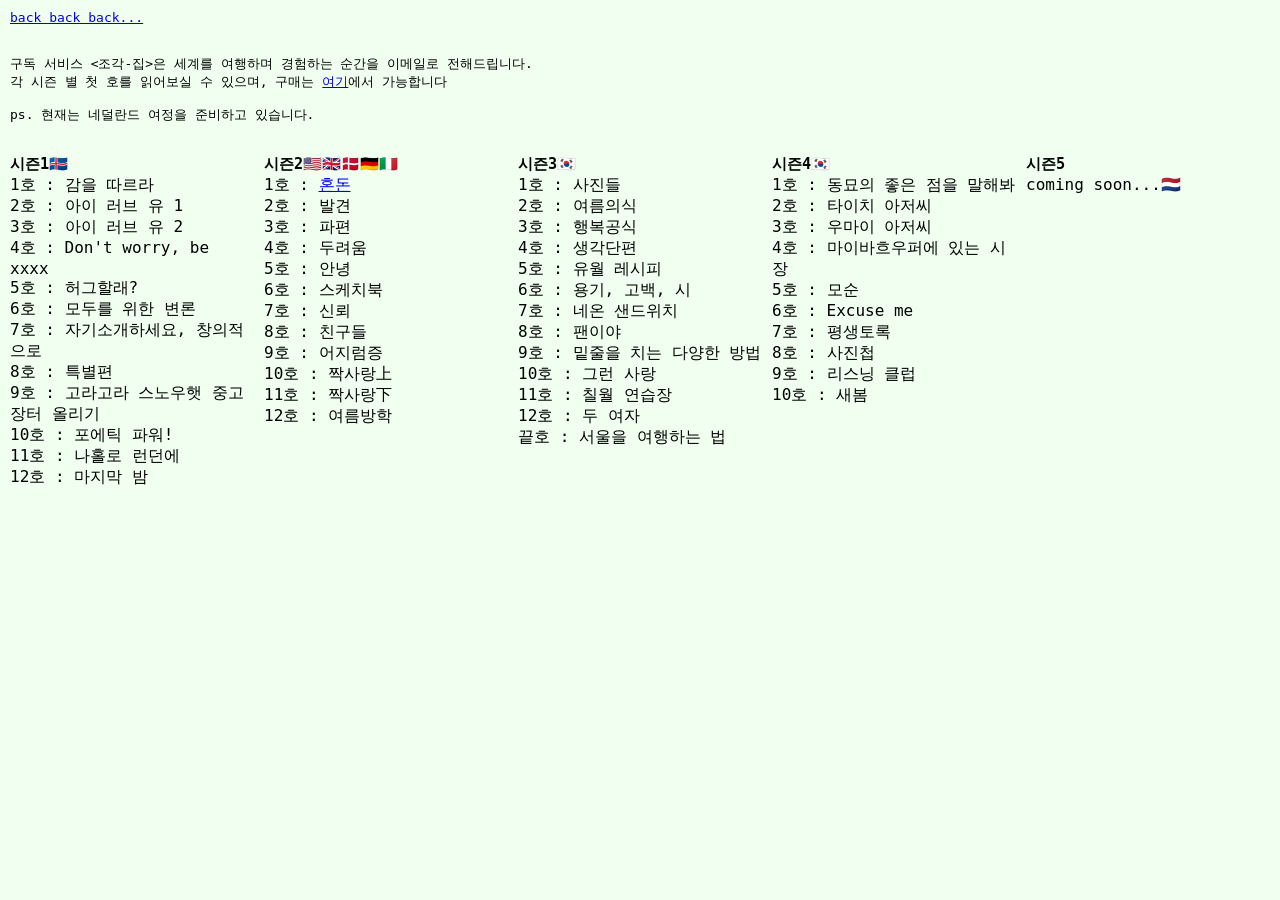
<file: write/index.html>
<!DOCTYPE html>
<html>
<head>
	<meta charset="utf-8">
	<title>ologressi</title>
	<meta name="description" content="설명">
	<meta name="keywords" content="키워드1, 키워드2">
	<meta property="og:image" content="">
	<meta name="viewport" content="width=device-width, user-scalable=no">
	<link rel="stylesheet" href="style.css">
	<link rel="icon" type="image/png" href="">

</head>
<body>

<p><a href="../index.html">back back back...</a></p>
<br><br>
<p>구독 서비스 <조각-집>은 세계를 여행하며 경험하는 순간을 이메일로 전해드립니다.<br>
각 시즌 별 첫 호를 읽어보실 수 있으며, 구매는 <a href="https://forms.gle/qoMDkfkY8yytPCJz7">여기</a>에서 가능합니다<br>
</p>

<br>
<p>ps. 현재는 네덜란드 여정을 준비하고 있습니다.</p>
<br><br>

<div class="list-wrapper">
  <div class="season-block">
    <h3>시즌1🇮🇸</h3>
    <ul class="list-group">
    	<li>1호 : 감을 따르라</li>
    	<li>2호 : 아이 러브 유 1</li>
    	<li>3호 : 아이 러브 유 2</li>
    	<li>4호 : Don't worry, be xxxx</li>
    	<li>5호 : 허그할래?</li>
    	<li>6호 : 모두를 위한 변론</li>
    	<li>7호 : 자기소개하세요, 창의적으로</li>
    	<li>8호 : 특별편</li>
    	<li>9호 : 고라고라 스노우햇 중고장터 올리기</li>
    	<li>10호 : 포에틱 파워!</li>
    	<li>11호 : 나홀로 런던에</li>
    	<li>12호 : 마지막 밤</li>
    </ul>
  </div>
  <div class="season-block">
    <h3>시즌2🇺🇸🇬🇧🇩🇰🇩🇪🇮🇹</h3>
    <ul class="list-group">
    	<li>1호 : <a href="https://stibee.com/api/v1.0/emails/share/4PVW2mVqyli8KAl5xXAcYZAOh6BSf74">혼돈</a></li>
<li>2호 : 발견</li>
<li>3호 : 파편</li>
<li>4호 : 두려움</li>
<li>5호 : 안녕</li>
<li>6호 : 스케치북 </li>
<li>7호 : 신뢰</li>
<li>8호 : 친구들</li>
<li>9호 : 어지럼증</li>
<li>10호 : 짝사랑上</li>
<li>11호 : 짝사랑下</li>
<li>12호 : 여름방학</li>
</ul>
  </div>
    <div class="season-block">
    <h3>시즌3🇰🇷</h3>
    <ul class="list-group">
    	<li>1호 : 사진들</li>
    	<li>2호 : 여름의식</li>
    	<li>3호 : 행복공식</li>
    	<li>4호 : 생각단편</li>
    	<li>5호 : 유월 레시피</li>
    	<li>6호 : 용기, 고백, 시</li>
    	<li>7호 : 네온 샌드위치</li>
    	<li>8호 : 팬이야</li>
    	<li>9호 : 밑줄을 치는 다양한 방법</li>
    	<li>10호 : 그런 사랑</li>
    	<li>11호 : 칠월 연습장</li>
    	<li>12호 : 두 여자</li>
    	<li>끝호 : 서울을 여행하는 법</li>
    </ul>
  </div>
    <div class="season-block">
    	<h3>시즌4🇰🇷</h3>
    	<ul class=""list-group>
    		<li>1호 : 동묘의 좋은 점을 말해봐</li>
    		<li>2호 : 타이치 아저씨</li>
    		<li>3호 : 우마이 아저씨</li>
    		<li>4호 : 마이바흐우퍼에 있는 시장</li>
    		<li>5호 : 모순</li>
    		<li>6호 : Excuse me</li>
    		<li>7호 : 평생토록</li>
    		<li>8호 : 사진첩</li>
    		<li>9호 : 리스닝 클럽</li>
    		<li>10호 : 새봄</li>
   	</ul>
    </div>
<div>
	<h3>시즌5</h3>
	<ul class="season-block">
		<li>coming soon...🇳🇱</li>
	</ul>
</div>
</div>


</body>
</html>
</file>
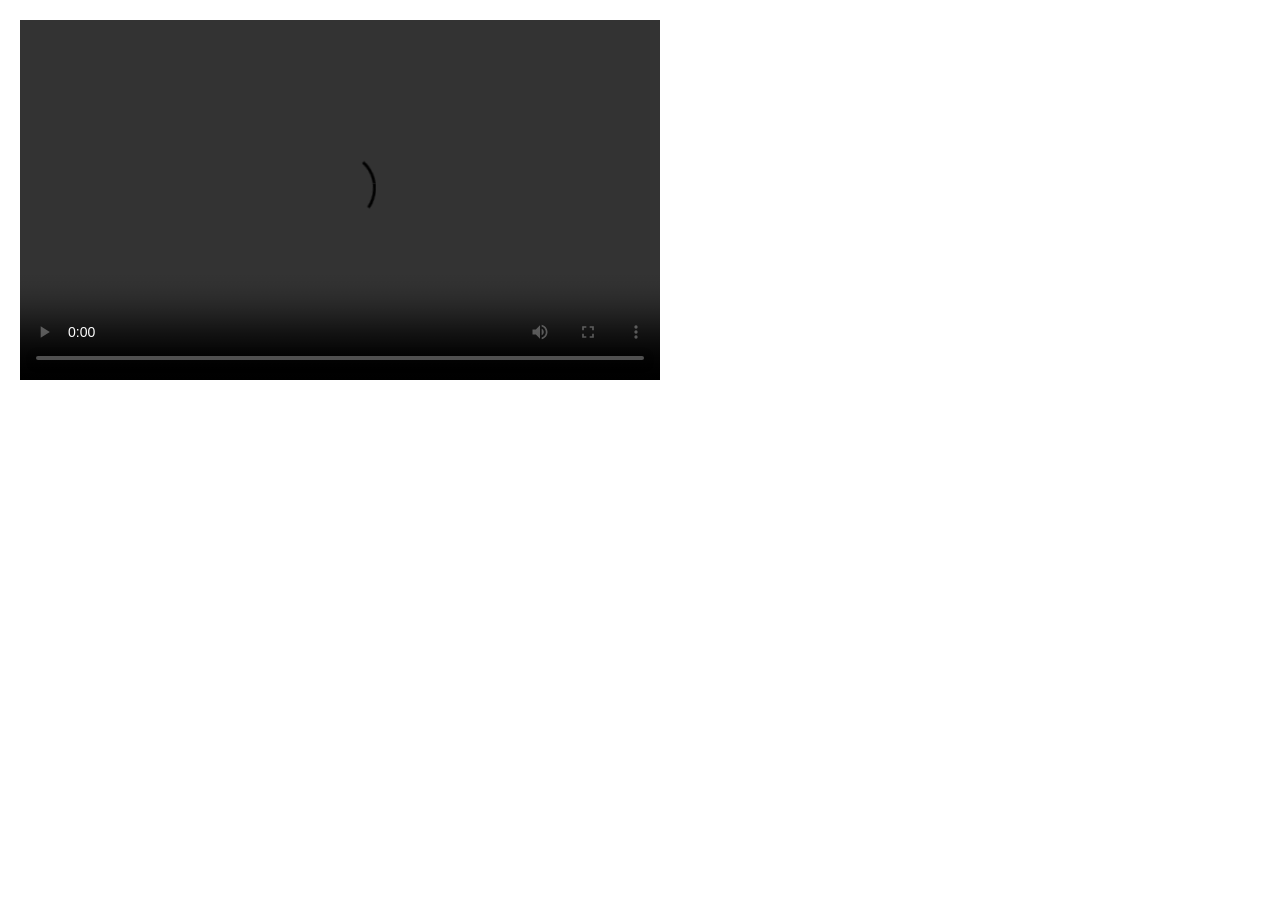
<file: CV/friedscreen/index.html>
<!DOCTYPE html>
<html>
<head>
	<meta charset="utf-8">
	<title>piece-haus</title>
	<meta name="description" content="설명">
	<meta name="keywords" content="키워드1, 키워드2">
	<meta property="og:image" content="">
	<meta name="viewport" content="width=device-width, user-scalable=no">
	<link rel="stylesheet" href="style.css">
	<link rel="icon" type="image/png" href="">

</head>
<body>


<video src="https://attachments.are.na/43993178/7e3432bacc65fd15382bd5b14f77f8ab.mp4?1772257945" controls width="640" height="360">
  Your browser does not support the video tag.
</video>




</body>
</html>
</file>
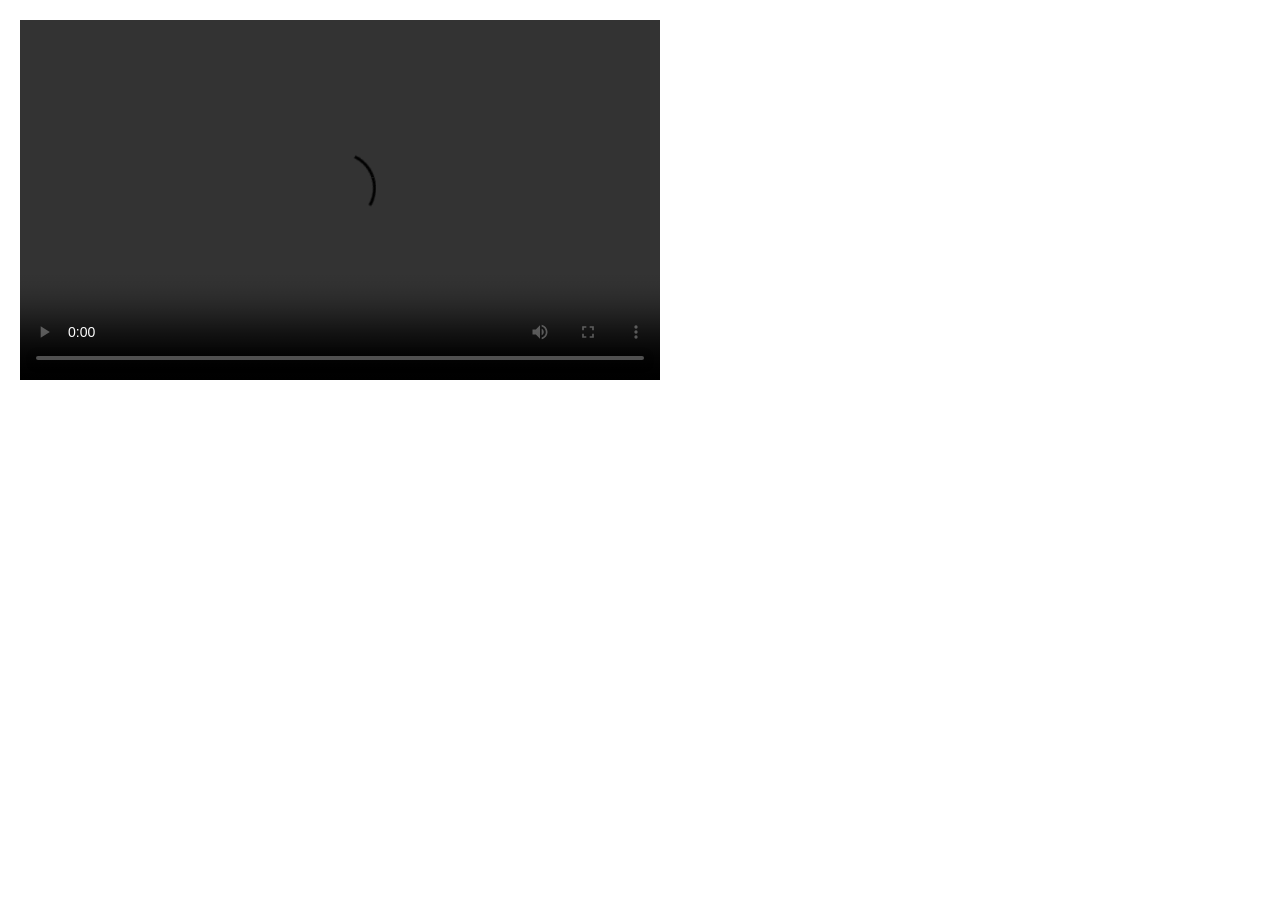
<file: CV/radio/index.html>
<!DOCTYPE html>
<html>
<head>
	<meta charset="utf-8">
	<title>piece-haus</title>
	<meta name="description" content="설명">
	<meta name="keywords" content="키워드1, 키워드2">
	<meta property="og:image" content="">
	<meta name="viewport" content="width=device-width, user-scalable=no">
	<link rel="stylesheet" href="style.css">
	<link rel="icon" type="image/png" href="">

</head>
<body>


<video src="https://attachments.are.na/43868710/077ce824dd77388f5f4ca3c68c1fe1ce.mp4?1771896864" controls width="640" height="360">
  Your browser does not support the video tag.
</video>




</body>
</html>
</file>
<file: CV/style.css>
* {
  margin: 0;
  padding: 0;
  box-sizing: border-box;
}


body {
  font-family: "Avenir";
  font-size: 15pt;
  color: black;
  line-height: 1.5;
  text-align: left;
  /*.
  background-image: url("https://d2w9rnfcy7mm78.cloudfront.net/43741894/original_1534dfa09a6f0dc254838c9192695fe9.png?1771511199?bc=0");
  background-size: cover;
  background-repeat: no-repeat;
  */
}

h1 {
  margin-left: 30px;
  margin-top: 33px;
  color: black;
  text-decoration: underline;
  font-size: 45px;
  line-height: 1;
  display: inline;
  position: absolute;
}

p {
  margin-top: 10px;
}

/*.bg-video {
  position: absolute;
  top: 0;
  left: 0;
  height: 100%;
  width: 100%;
  z-index: -1;
  opacity: 100;
}

*/

.bg-video__content {
  height: 100%;
  width: 100%;
  object-fit: cover;
}

.p2 {
  text-align: center;
  font-size: 14px;
}

.bold {
  font-weight: bold;
}

.white {
  color: transparent;
}

.wrapper {
    display: grid; /*.grid였음*/
    position: absolute;
    top: 20px;
    left: 10px;
    right: 0px;
    bottom: 20px;
    grid-template-columns: 1fr 2fr 1fr;
    gap: 10px;
    padding: 0 20px;
}

.section {
  display: flex;
  flex-direction: column;
  margin-bottom: 10px;
}

table {
  width: 100%;
  margin-top: 20px;
  margin-left: 0px;
  margin-right: 10px;
  text-align: left;;
}

td {
  border-bottom: 0.5px solid black;
  border-collapse: collapse;
  padding: 2px;
  font-size: 14px;
  padding-left: 10px;
  background-color: white;
}

th {
  padding-left: 10px;
  line-height: 25px;
  font-weight: bold;
  text-decoration: underline;
  color: black;

  background-color: transparent;
}

li {
  margin-left: 20px;
}

img {
  margin: 50px;
  width: 250px;
}

a {
  text-decoration: none;
  color: deepskyblue;
}

a:visited {
  color: deepskyblue;
}

td:hover {
  background-color: DeepSkyBlue;
  color: black;
}

.smalltalk {
  text-align: right;
  font-size: 18px;
  text-decoration: underline;
  font-weight: bold;
  margin-top: 80px;
}

.click:hover {
  background-color: DeepSkyBlue;
  color: white;
}

#info {
  margin-top: 218px;
}

@media screen and (max-width: 700px) {

  .wrapper {
    display: grid; /*.grid였음*/
    position: absolute;
    top: 20px;
    left: 10px;
    right: 0px;
    bottom: 20px;
    grid-template-columns: 1fr;
    gap: 10px;
    padding: 0 20px;
}

}
</file>
<file: reading/style.css>
*{
 margin : 0;
 padding : 0;
 box-sizing: border-box;
}

body {
    font-family: monospace;
    overflow-y: hidden;
}

h1 {
    margin-top: 35px;
    margin-left: 5px;
    margin-bottom: 10px;
    font-size: 15px;
    font-family: monospace;
}

li {
    font-size: 13px;
    margin-left: 30px;
}

marquee {
    font-size: 25px;
    background-color: tomato;
    position: fixed;
}

/*.
mark {
    background-color: transparent;
    text-decoration: underline dotted;
    text-decoration-color: tomato;
    text-decoration-thickness: 3px;
    text-underline-offset: 3px;
}
*/

mark {
    background-color: Thistle;
}

a {
    color: black;
    text-decoration: none;
}

a:visited {
    color: black;
}

a.active {
  background-color: white;
}

p {
    line-height: 1.7;
    font-size: 15px;
    font-family: monospace;
    margin-bottom: 20px;
}

.except {
    position: absolute;
}

.left {
    position: absolute;
    height: 500%;
    width: 400px;
    background-color: tomato;
    overflow-y: hidden;
}

.right {
    position: absolute;
    height: 500%;
    width: calc(100% - 400px);
    margin-left: 400px;
    overflow-y: scroll;
    background-color: white;
}

.content {
    display: absolute;
    height: 200%;
    padding-top: 50px;
    padding-left: 20px;
    padding-right: 20px;
  /*  overflow-y:auto;*/
}

.content:target {
    display: block;
}

.click:hover {
    background-color: whitesmoke;
}

@media screen and (max-width: 700px) {

.left {
    position: absolute;
    height: 200px;
    width: 100%;
    background-color: tomato;
    overflow-y: scroll;
}

.right {
    position: absolute;
    height: calc(100% - 200px);
    width: 100%;
    top: 200px;
    margin-left: 0px;
    overflow-y: scroll;
    background-color: Thistle;

    .content {
    display: none;
}

.content:target {
    display: block;
}


mark {
    background-color: white;
}

}
</file>
<file: write/style.css>
*{
 margin : 0;
 padding: 0;
 box-sizing: border-box;
}

body {
	margin: 10px;
    background-color: honeydew;
    font-family: monospace;
	font-size: 1.5rem;
	font-size: 13px;
}

img {
	width: 200px;
}

a:visited {
	color: black;
}

a:hover {
	color: deepskyblue;
}

ul {
	list-style: none;
	font-size: 1rem;
}

.list-wrapper {
  display: grid;
  grid-template-columns: repeat(auto-fit, minmax(220px, 1fr));
  gap: 50px 10px;
}

.list-group {
  list-style: none;   /* 기본 점(•) 없애고 싶으면 */
  padding: 0;
  margin: 0;
  flex: 1 1 250px;             /* 3개 그룹이 균등한 너비를 가지도록 */
}

@media screen and (max-width: 704px) {

}
</file>
<file: CV/friedscreen/style.css>
*{
 margin : 0;
 padding: 0;
 box-sizing: border-box;
}

body {
    margin: 20px;
}



@media screen and (max-width: 704px) {

}
</file>
<file: CV/radio/style.css>
*{
 margin : 0;
 padding: 0;
 box-sizing: border-box;
}

body {
    margin: 20px;
}



@media screen and (max-width: 704px) {

}
</file>
